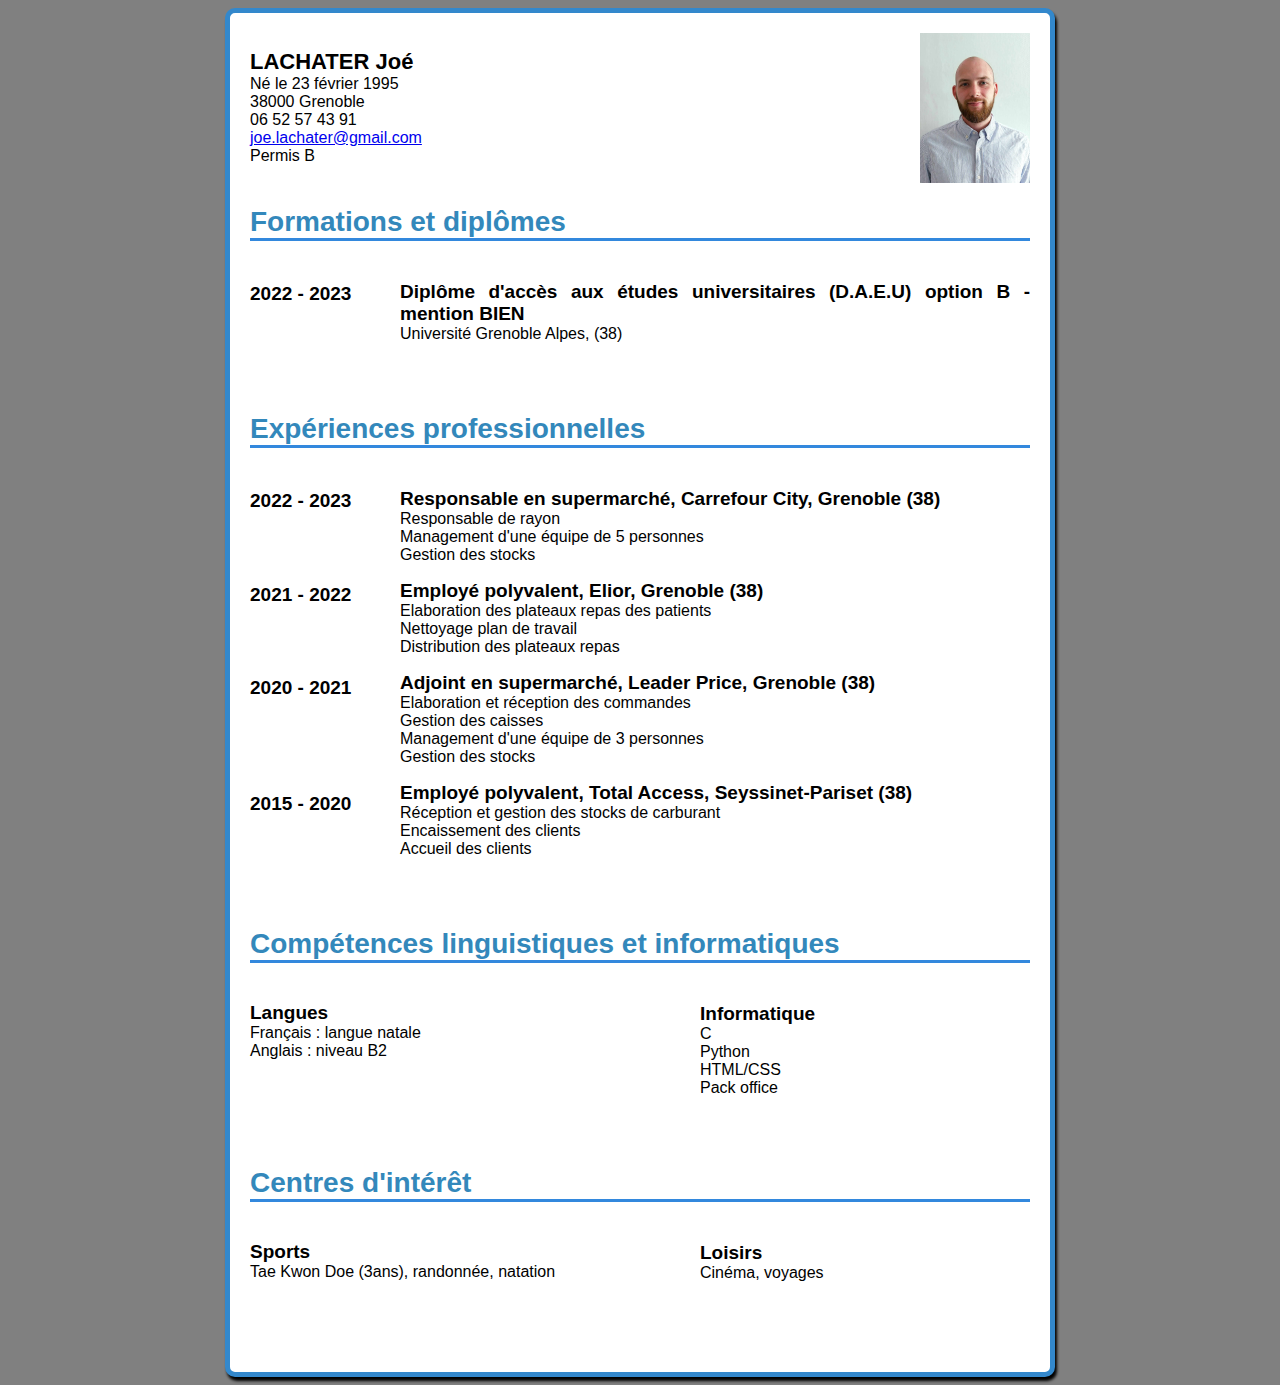
<file: index.html>
<!DOCTYPE html>
<html>
    <head>
        <title>CV de Lachater Joé</title>
        <meta charset="utf-8"/>
    </head>
        <link rel = "stylesheet" href = "cv.css"/>
    <body>
        <div class = "page">
            <div class = "infophoto">
                <div class = "info">
                    <p><strong>LACHATER Joé</strong><br/>
                    Né le 23 février 1995<br/>
                    38000 Grenoble<br/>
                    06 52 57 43 91<br/>
                    <a href="mailto:joe.lachater@gmail.com">joe.lachater@gmail.com</a><br/>
                    Permis B</p>
                </div>
                <div class = "photo">
                    <img src = "photo-cv.png" alt = "Photo CV Lachater Joé"/>
                </div>
            </div>
            <div class = "section">
                <H2>Formations et diplômes</H2>
                <div class = "sec-gauche">
                    <p>2022 - 2023</p>
                </div>
                <div class = "sec-droite">
                    <p><span class = "titre">Diplôme d'accès aux études universitaires (D.A.E.U) option B - mention BIEN</span><br/>
                    Université Grenoble Alpes, (38)</p>
                </div>
            </div>
            <div class = "section">
                <H2>Expériences professionnelles</H2>
                <div class = "sec-gauche" id = "exp-gauche">
                    <p>2022 - 2023</p>
                    <p>2021 - 2022</p>
                    <p>2020 - 2021<br/><br/></p>
                    <p>2015 - 2020</p>
                </div>
                <div class = "sec-droite">
                    <p><span class = "titre">Responsable en supermarché, Carrefour City, Grenoble (38)</span><br/>
                    Responsable de rayon<br/>
                    Management d'une équipe de 5 personnes<br/>
                    Gestion des stocks</p>
                    <p><span class = "titre">Employé polyvalent, Elior, Grenoble (38)</span><br/>
                    Elaboration des plateaux repas des patients<br/>
                    Nettoyage plan de travail<br/>
                    Distribution des plateaux repas</p>
                    <p><span class = "titre">Adjoint en supermarché, Leader Price, Grenoble (38)</span><br/>
                    Elaboration et réception des commandes<br/>
                    Gestion des caisses<br/>
                    Management d'une équipe de 3 personnes<br/>
                    Gestion des stocks</p>
                    <p><span class = "titre">Employé polyvalent, Total Access, Seyssinet-Pariset (38)</span><br/>
                    Réception et gestion des stocks de carburant<br/>
                    Encaissement des clients<br/>
                    Accueil des clients<br/>
                </div>
            </div>
            <div class = "section">
                <h2>Compétences linguistiques et informatiques</h2>
                <div class = "sec-gauche" id = "langues">
                    <p><span class = "titre">Langues</span><br/>
                    Français : langue natale<br/>
                    Anglais : niveau B2</p>

                </div>
                <div class = "sec-droite" id = "informatique-droite">
                    <p><span class = "titre">Informatique</span><br/>
                    C<br/>
                    Python<br/>
                    HTML/CSS<br/>
                    Pack office</p>
                </div>
            </div>
            <div class = "section">
                <h2>Centres d'intérêt</h2>
                <div class = "sec-gauche" id = "interet-gauche">
                    <p><span class = "titre">Sports</span><br/>
                    Tae Kwon Doe (3ans), randonnée, natation</p>
                        
                </div>
                <div class = "sec-droite" id = "interet-droite">
                    <p><span class = "titre">Loisirs</span><br/>
                    Cinéma, voyages</p>
                </div>
            </div>
        </div>
    </body>
</html>
</file>
<file: cv.css>
body{
    background-color: grey;
}

.page{
    width: 780px;
    margin: auto;
    font-family: 'source sans Pro', Calibri, Verdana, Geneva, Tahoma, sans-serif;
    font-size: 16px;
    border: 5px solid #3388CC;
    border-radius: 10px;
    box-shadow: 2px 4px 3px black;
    padding: 20px;
    background-color: white;
}

.infophoto{
    height: 150px;
}

.info{
    float: left;
}

.photo{
    float: right;
    font: 600;

}

.section{
    margin-bottom: 70px;
    text-align: justify;
}

.sec-gauche{
    float:left;
    font-weight: bold;
    font-size:19px;
}

.sec-droite{
    margin-left: 150px;
    margin-top: 40px;
}

h2{
    font-size: 28px;
    color: #3388BB;
    border-bottom: 3px solid #3388DD
}

.titre{
    font-weight: bold;
    font-size: 19px;
}

#exp-gauche p{
    margin-bottom: 71.5px;
}

#informatique-droite p{
    margin-left: 300px;
    
}

#langues p{
    font-weight: normal;
    font-size: 16px;
}

#interet-gauche p{
    font-weight: normal;
    font-size: 16px;
}

#interet-droite p{
    margin-left: 300px;
}

strong{
    font-size: 22px;
}
</file>
